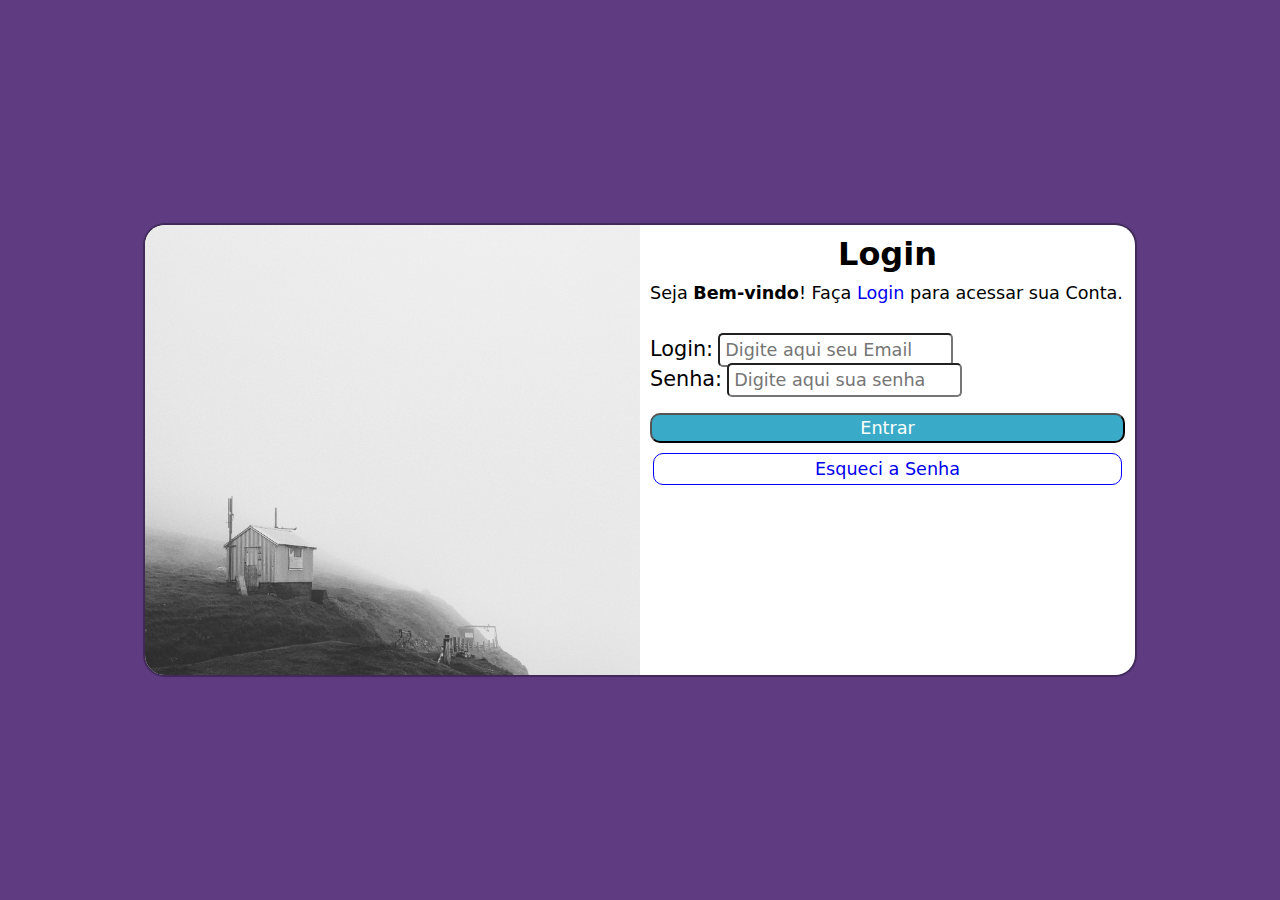
<file: index.html>
<!DOCTYPE html>
<html lang="en">
<head>
    <meta charset="UTF-8">
    <meta name="viewport" content="width=device-width, initial-scale=1.0">
    <title>Login</title>
    <link rel="stylesheet" href="estilos/style.css">
    <link rel="stylesheet" href="estilos/mediaquery.css">
    <link rel="stylesheet" href="https://fonts.googleapis.com/css2?family=Material+Symbols+Outlined:opsz,wght,FILL,GRAD@20..48,100..700,0..1,-50..200&icon_names=contact_mail" />
    <link rel="stylesheet" href="https://fonts.googleapis.com/css2?family=Material+Symbols+Outlined:opsz,wght,FILL,GRAD@20..48,100..700,0..1,-50..200&icon_names=lock" />
</head>
<body>
    <main>
        <section id="login">
            <div id="imagem">
            </div>
            <div id="formulario">
                <h1>Login</h1>
                <p>Seja <b>Bem-vindo</b>! Faça <a href="#" id="ancora">Login</a> para acessar sua Conta.</p>
                <form action="login.php" method="post" autocomplete="on">
                <div class="campo">
                
                    <label for="ilogin">Login:</label>
                    <input type="email" name="ilogin" id="ilogin" placeholder="Digite aqui seu Email" autocomplete="email" required  maxlength="40" minlength="8">
                   <br> 

                </div>
                <div class="campo">
                    <label for="isenha">Senha:</label>
                    <input type="password" name="isenha" placeholder="Digite aqui sua senha" id="isenha"  autocomplete="current-password" required maxlength="40" minlength="10">
                  
                </div>
                <div>
                    <input class="entrar" type="submit" value="Entrar"> 
                    <a href="#" class="botao">Esqueci a Senha</a>
                </div>
            </div>
        </form>
        </section>
    </main>
</body>
</html>
</file>
<file: estilos/style.css>
*{
    font-family: system-ui, -apple-system, BlinkMacSystemFont, 'Segoe UI', Roboto, Oxygen, Ubuntu, Cantarell, 'Open Sans', 'Helvetica Neue', sans-serif;
    padding: 0;
    margin: 0;
    box-sizing: border-box;
}
body, html{
    background-color: #5f3c82;
    height: 100vh;
    width: 100vw;
}
h1{
    text-align: center;
    height: 38px;
}
#ancora{
    text-decoration: none;
    cursor: pointer;
}
#ancora:hover{
    color: rgb(63, 160, 55);
}
main{
    height: 100vh;
    width: 100vw;
    position: relative;
}
section#login{
    background-color: rgb(255, 255, 255);
    width: 250px;
    height: 500px;
    border-radius: 20px;
    top: 50%;
    overflow: hidden;
    left: 50%;
    position: absolute;
    transform: translate(-50%,-50%);
    box-shadow: 0px 0px 1px 2px rgba(0, 0, 0, 0.327);
    transition: width .3s, height .3s;
}
#imagem{
    background: url(../imagens/pexels-martinpechy-5335228.jpg) no-repeat;
    height: 200px;
    background-size: cover ;
    display: block;
    position: center center;
}
#formulario{
    padding: 10px;
    display: block;
}

.botao{
    font-size: .9em;
    text-decoration: none;
    background-color: white;
    border: 1px solid blue;
    border-radius: 10px;
    padding: 5px;
    text-align: center;
    display: block;
    margin: 3px;
 }
 .botao:hover{
    border: 1px solid black;
    color: rgb(0, 0, 0);
    
 }
 label{
    font-size: 1.1em;
 }
.entrar{
    color: white;
    width: 100%;
    display: block;
    background-color: rgb(30, 134, 203);
    text-decoration: none;
    font-size: 1em;
    padding: 5px;
   cursor: pointer;
   margin-top: 10px;
   border-radius: 10px;
   
}
.entrar:hover{
     background-color: rgb(43, 155, 229);
}
form div.campo{
    height: 30px;
}
p{
    height: 50px;
}
input{
    padding: 4px;
    font-size: .8em;
  margin-bottom: 5px;
    border-radius: 5px;
}
</file>
<file: estilos/mediaquery.css>
@media screen and (min-width: 768px) and (max-width: 992px) {
    section#login {
        width: 100vw;
        display: flex;
        height: 340px;
    }
    div#imagem {
        width: 30%;
        height: 100%;
       
            background: url("../imagens/pexels-martinpechy-5335228.jpg") no-repeat;
            background-size: cover;
          
        
        
    }
    input{
        padding: 5px;
        font-size: 1.0em;
      margin-bottom: 10px;
        border-radius: 5px;
      
    }
    #formulario {
        width: 70%;
    }
    p{
        height: 30px;
        text-align: center;
    }
    h1{
        height: 45px;
        text-align: center;
    }
    .botao{
        font-size: .8em;
        text-decoration: none;
     }
     .entrar{
         width: 100%;
         display: block;
         background-color: rgb(30, 134, 203);
         text-decoration: none;
         font-size: 1.1em;
         padding: 3px;
     
        cursor: pointer;
        margin-top: 20px;
     }
     .entrar:hover{
          background-color: rgb(43, 155, 229);
     }
     .botao{
        font-size: 1.1em;
        text-decoration: none;
        background-color: white;
        border: 1px solid blue;
        border-radius: 10px;
        padding: 5px;
        text-align: center;
        display: block;
        margin: 3px;
     }
     .botao:hover{
        background-color: rgb(0, 0, 0);
        color: white;
     }
     label{
        font-size: 1.2em;
     }
    
}

    

@media screen and (min-width: 992px) { 
    section#login {
        width: 990px;
        display: flex;
        height: 450px;
    }
    h1{
        text-align: center;
    }
    #imagem {
       
            background: url("../imagens/pexels-martinpechy-5335228.jpg") no-repeat;
            background-size: cover;
            height: 200px;
            float: left;
            width: 50%;
            height: 100%;
        
    }
    label{
        font-size: 1.3em;
     }
    #formulario {
        width: 50%;
    }
    #formulario > h1{
        text-align: center;
        margin-bottom: 10px;
        font-size: 2em;
       
}
input{
    padding: 5px;
    font-size: 1.1em;
  margin-bottom: 10px;
    border-radius: 5px;
  
}
    #formulario > p {
        font-size: 1.1em;
}
.botao{
    font-size: 1.1em;
    text-decoration: none;
    background-color: white;
    border: 1px solid blue;
    border-radius: 10px;
    padding: 5px;
    text-align: center;
    display: block;
    margin: 3px;
 }
 .botao:hover{
    background-color: rgb(0, 0, 0);
    color: white;
 }
 .entrar{
    color: white;
     width: 100%;
     display: block;
     background-color: rgb(57, 171, 200);
     text-decoration: none;
     font-size: 1.1em;
     padding: 3px;
    cursor: pointer;
    margin-top: 20px;
 }
 .entrar:hover{
      background-color: rgb(39, 121, 176);
 }



}
</file>
